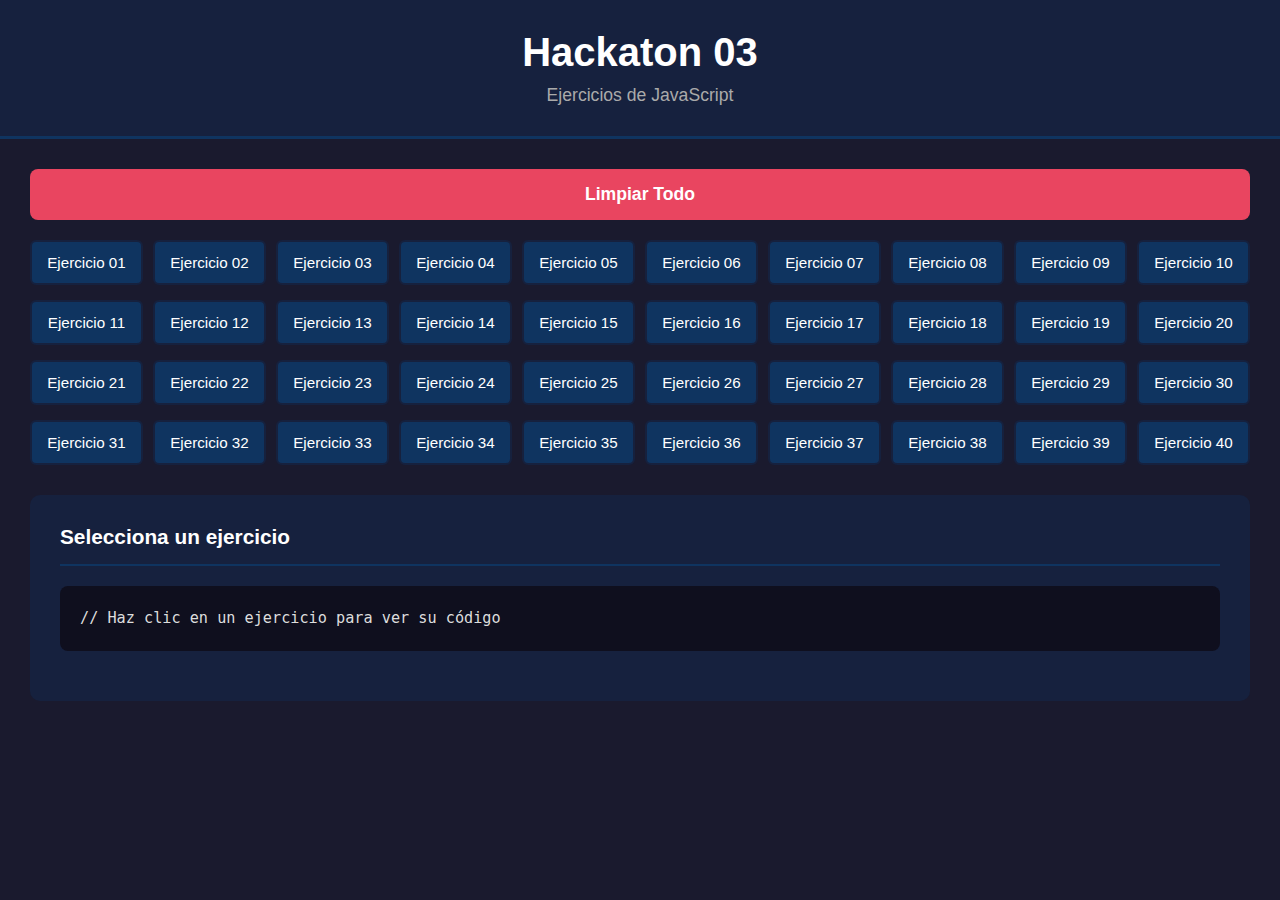
<file: Hackaton03/a1113768/index.html>
<!DOCTYPE html>
<html lang="es">
<head>
    <meta charset="UTF-8">
    <meta name="viewport" content="width=device-width, initial-scale=1.0">
    <title>Hackaton 03</title>
    <link rel="stylesheet" href="styles.css">
</head>
<body>
    <div class="container">
        <header class="header">
            <h1>Hackaton 03</h1>
            <p class="subtitle">Ejercicios de JavaScript</p>
        </header>

        <div class="main-content">
            <button class="clear-btn" onclick="limpiarTodo()">Limpiar Todo</button>
            
            <!-- Fila 1: Ejercicios 1-10 -->
            <div class="exercises-row">
                <button class="exercise-btn" onclick="mostrarEjercicio(1)">Ejercicio 01</button>
                <button class="exercise-btn" onclick="mostrarEjercicio(2)">Ejercicio 02</button>
                <button class="exercise-btn" onclick="mostrarEjercicio(3)">Ejercicio 03</button>
                <button class="exercise-btn" onclick="mostrarEjercicio(4)">Ejercicio 04</button>
                <button class="exercise-btn" onclick="mostrarEjercicio(5)">Ejercicio 05</button>
                <button class="exercise-btn" onclick="mostrarEjercicio(6)">Ejercicio 06</button>
                <button class="exercise-btn" onclick="mostrarEjercicio(7)">Ejercicio 07</button>
                <button class="exercise-btn" onclick="mostrarEjercicio(8)">Ejercicio 08</button>
                <button class="exercise-btn" onclick="mostrarEjercicio(9)">Ejercicio 09</button>
                <button class="exercise-btn" onclick="mostrarEjercicio(10)">Ejercicio 10</button>
            </div>

            <!-- Fila 2: Ejercicios 11-20 -->
            <div class="exercises-row">
                <button class="exercise-btn" onclick="mostrarEjercicio(11)">Ejercicio 11</button>
                <button class="exercise-btn" onclick="mostrarEjercicio(12)">Ejercicio 12</button>
                <button class="exercise-btn" onclick="mostrarEjercicio(13)">Ejercicio 13</button>
                <button class="exercise-btn" onclick="mostrarEjercicio(14)">Ejercicio 14</button>
                <button class="exercise-btn" onclick="mostrarEjercicio(15)">Ejercicio 15</button>
                <button class="exercise-btn" onclick="mostrarEjercicio(16)">Ejercicio 16</button>
                <button class="exercise-btn" onclick="mostrarEjercicio(17)">Ejercicio 17</button>
                <button class="exercise-btn" onclick="mostrarEjercicio(18)">Ejercicio 18</button>
                <button class="exercise-btn" onclick="mostrarEjercicio(19)">Ejercicio 19</button>
                <button class="exercise-btn" onclick="mostrarEjercicio(20)">Ejercicio 20</button>
            </div>

            <!-- Fila 3: Ejercicios 21-30 -->
            <div class="exercises-row">
                <button class="exercise-btn" onclick="mostrarEjercicio(21)">Ejercicio 21</button>
                <button class="exercise-btn" onclick="mostrarEjercicio(22)">Ejercicio 22</button>
                <button class="exercise-btn" onclick="mostrarEjercicio(23)">Ejercicio 23</button>
                <button class="exercise-btn" onclick="mostrarEjercicio(24)">Ejercicio 24</button>
                <button class="exercise-btn" onclick="mostrarEjercicio(25)">Ejercicio 25</button>
                <button class="exercise-btn" onclick="mostrarEjercicio(26)">Ejercicio 26</button>
                <button class="exercise-btn" onclick="mostrarEjercicio(27)">Ejercicio 27</button>
                <button class="exercise-btn" onclick="mostrarEjercicio(28)">Ejercicio 28</button>
                <button class="exercise-btn" onclick="mostrarEjercicio(29)">Ejercicio 29</button>
                <button class="exercise-btn" onclick="mostrarEjercicio(30)">Ejercicio 30</button>
            </div>

            <!-- Fila 4: Ejercicios 31-40 -->
            <div class="exercises-row">
                <button class="exercise-btn" onclick="mostrarEjercicio(31)">Ejercicio 31</button>
                <button class="exercise-btn" onclick="mostrarEjercicio(32)">Ejercicio 32</button>
                <button class="exercise-btn" onclick="mostrarEjercicio(33)">Ejercicio 33</button>
                <button class="exercise-btn" onclick="mostrarEjercicio(34)">Ejercicio 34</button>
                <button class="exercise-btn" onclick="mostrarEjercicio(35)">Ejercicio 35</button>
                <button class="exercise-btn" onclick="mostrarEjercicio(36)">Ejercicio 36</button>
                <button class="exercise-btn" onclick="mostrarEjercicio(37)">Ejercicio 37</button>
                <button class="exercise-btn" onclick="mostrarEjercicio(38)">Ejercicio 38</button>
                <button class="exercise-btn" onclick="mostrarEjercicio(39)">Ejercicio 39</button>
                <button class="exercise-btn" onclick="mostrarEjercicio(40)">Ejercicio 40</button>
            </div>

            <!-- Área de trabajo -->
            <div class="exercise-display">
                <div class="exercise-header">
                    <h2 id="exerciseTitle">Selecciona un ejercicio</h2>
                </div>
                
                <div class="code-section">
                    <pre><code id="codeDisplay">// Haz clic en un ejercicio para ver su código</code></pre>
                </div>

                <div class="input-section" id="inputSection" style="display: none;">
                    <input type="text" id="inputField" placeholder="Ingresa el valor">
                    <button class="execute-btn" onclick="ejecutarEjercicioActual()">Ejecutar</button>
                </div>

                <div class="result-section" id="resultSection" style="display: none;">
                    <div id="resultOutput"></div>
                </div>
            </div>
        </div>
    </div>

    <script src="script.js"></script>
</body>
</html>
</file>
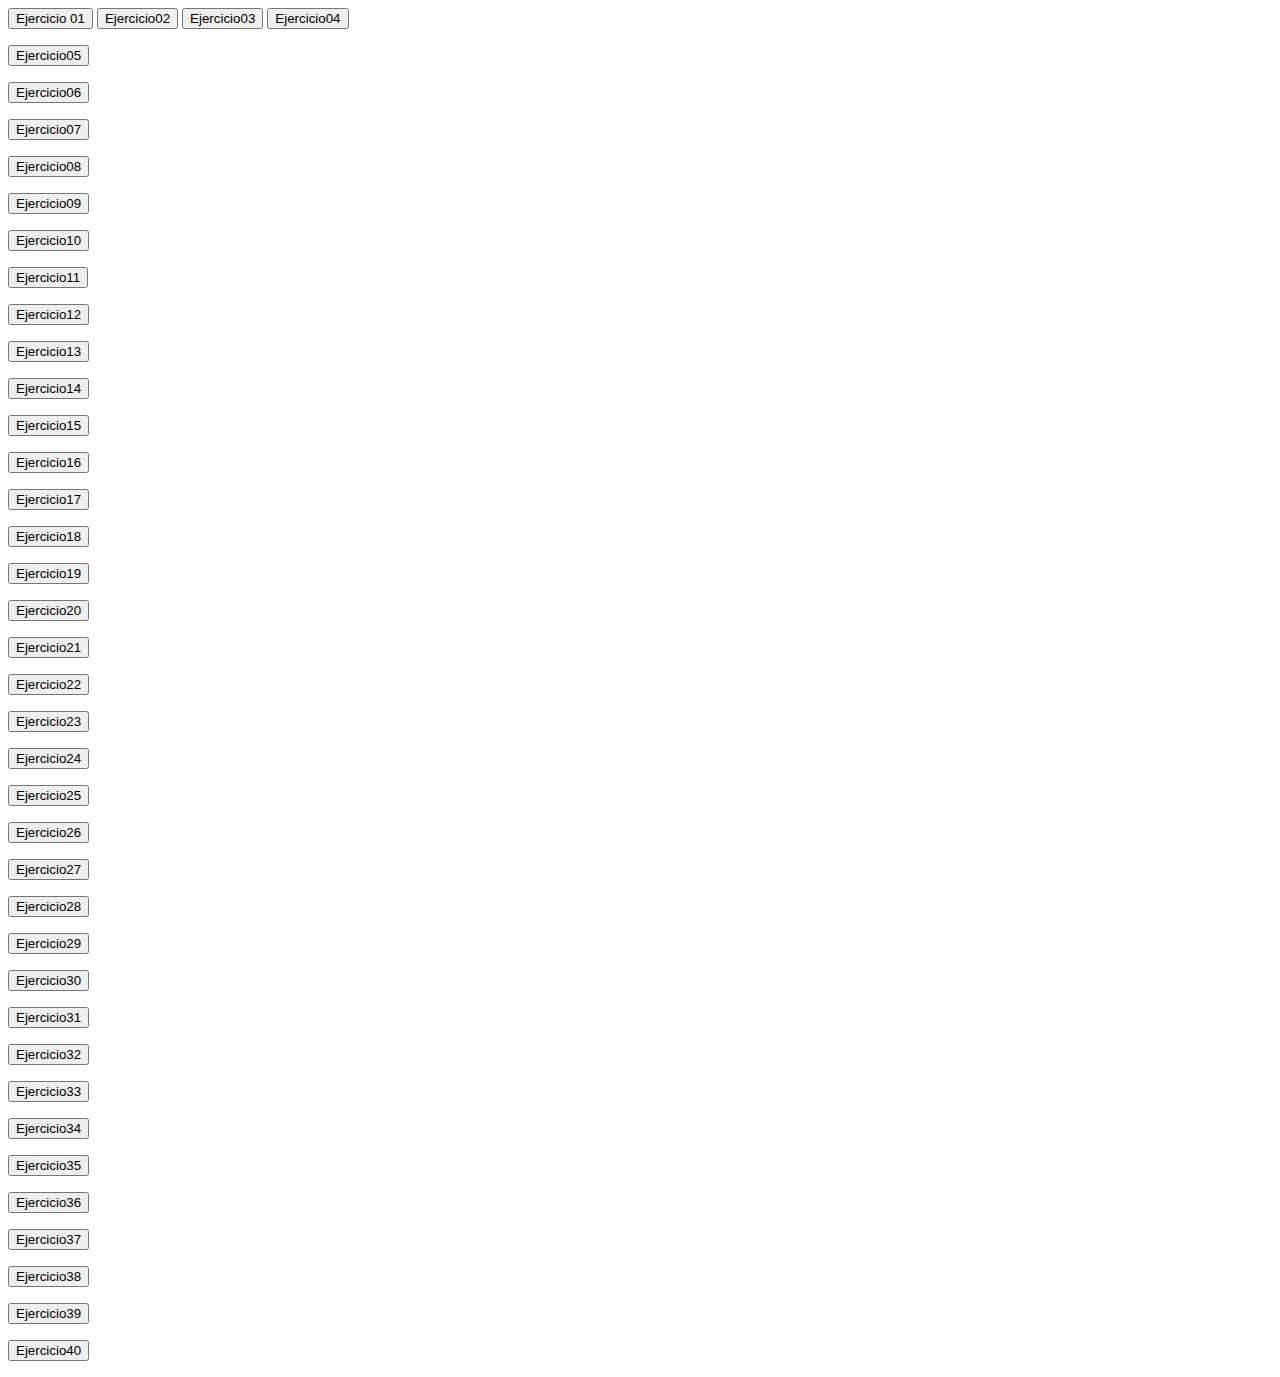
<file: Hackaton03/SV73449503/index.html>
<!DOCTYPE html>
<html lang="en">
<head>
    <meta charset="UTF-8">
    <meta name="viewport" content="width=device-width, initial-scale=1.0">
    <title>Document</title>
    <link >
</head>
<body>
    
    <button onclick="ejercicio01()">Ejercicio 01</button>
    <button onclick="ejercicio02()" >Ejercicio02 </button>
    <button onclick="ejercicio03()">Ejercicio03</button>
    <button onclick="ejercicio04()">Ejercicio04</button>
    <p id="resultado"></p>
    <button onclick="ejercicio05()">Ejercicio05</button>
    <p id="resultado05"></p>
    <button onclick="ejercicio06()">Ejercicio06</button>
    <p id="resultado06"></p>
    <button onclick="ejercicio07()">Ejercicio07</button>
    <p id="resultado07"></p>
    <button onclick="ejercicio08()">Ejercicio08</button>
    <p id="resultado08"></p>
    <button onclick="ejercicio09()">Ejercicio09</button>
    <p id="resultado09"></p>
    <button onclick="ejercicio10()">Ejercicio10</button>
    <p id="resultado10"></p>
    <button onclick="ejercicio11()">Ejercicio11</button>
    <p id="resultado11"></p>
    <button onclick="ejercicio12()">Ejercicio12</button>
    <p id="resultado12"></p>
    <button onclick="ejercicio13()">Ejercicio13</button>
    <p id="resultado13"></p>
    <button onclick="ejercicio14()">Ejercicio14</button>
    <p id="resultado14"></p>
    <button onclick="ejercicio15()">Ejercicio15</button>
    <p id="resultado15"></p>
    <button onclick="ejercicio16()">Ejercicio16</button>
    <p id="resultado16"></p>
    <button onclick="ejercicio17()">Ejercicio17</button>
    <p id="resultado17"></p>
    <button onclick="ejercicio18()">Ejercicio18</button>
    <p id="resultado18"></p>
    <button onclick="ejercicio19()">Ejercicio19</button>
    <p id="resultado19"></p>
    <button onclick="ejercicio20()">Ejercicio20</button>
    <p id="resultado20"></p>
    <button onclick="ejercicio21()">Ejercicio21</button>
    <p id="resultado21"></p>
    <button onclick="ejercicio22()">Ejercicio22</button>
    <p id="resultado22"></p>
    <button onclick="ejercicio23()">Ejercicio23</button>
    <p id="resultado23"></p>
    <button onclick="ejercicio24()">Ejercicio24</button>
    <p id="resultado24"></p>
    <button onclick="ejercicio25()">Ejercicio25</button>
    <p id="resultado25"></p>
    <button onclick="ejercicio26()">Ejercicio26</button>
    <p id="resultado26"></p>
    <button onclick="ejercicio27()">Ejercicio27</button>
    <p id="resultado27"></p>
    <button onclick="ejercicio28()">Ejercicio28</button>
    <p id="resultado28"></p>
    <button onclick="ejercicio29()">Ejercicio29</button>
    <p id="resultado29"></p>
    <button onclick="ejercicio30()">Ejercicio30</button>
    <p id="resultado30"></p>
    <button onclick="ejercicio31()">Ejercicio31</button>
    <p id="resultado31"></p>
    <button onclick="ejercicio32()">Ejercicio32</button>
    <p id="resultado32"></p>
    <button onclick="ejercicio33()">Ejercicio33</button>
    <p id="resultado33"></p>
    <button onclick="ejercicio34()">Ejercicio34</button>
    <p id="resultado34"></p>
    <button onclick="ejercicio35()">Ejercicio35</button>
    <p id="resultado35"></p>
    <button onclick="ejercicio36()">Ejercicio36</button>
    <p id="resultado36"></p>
    <button onclick="ejercicio37()">Ejercicio37</button>
    <p id="resultado37"></p>
    <button onclick="ejercicio38()">Ejercicio38</button>
    <p id="resultado38"></p>
    <button onclick="ejercicio39()">Ejercicio39</button>
    <p id="resultado39"></p>
    <button onclick="ejercicio40()">Ejercicio40</button>
    <p id="resultado40"></p>


    

    <script src="script.js"></script>
</body>
</html>
</file>
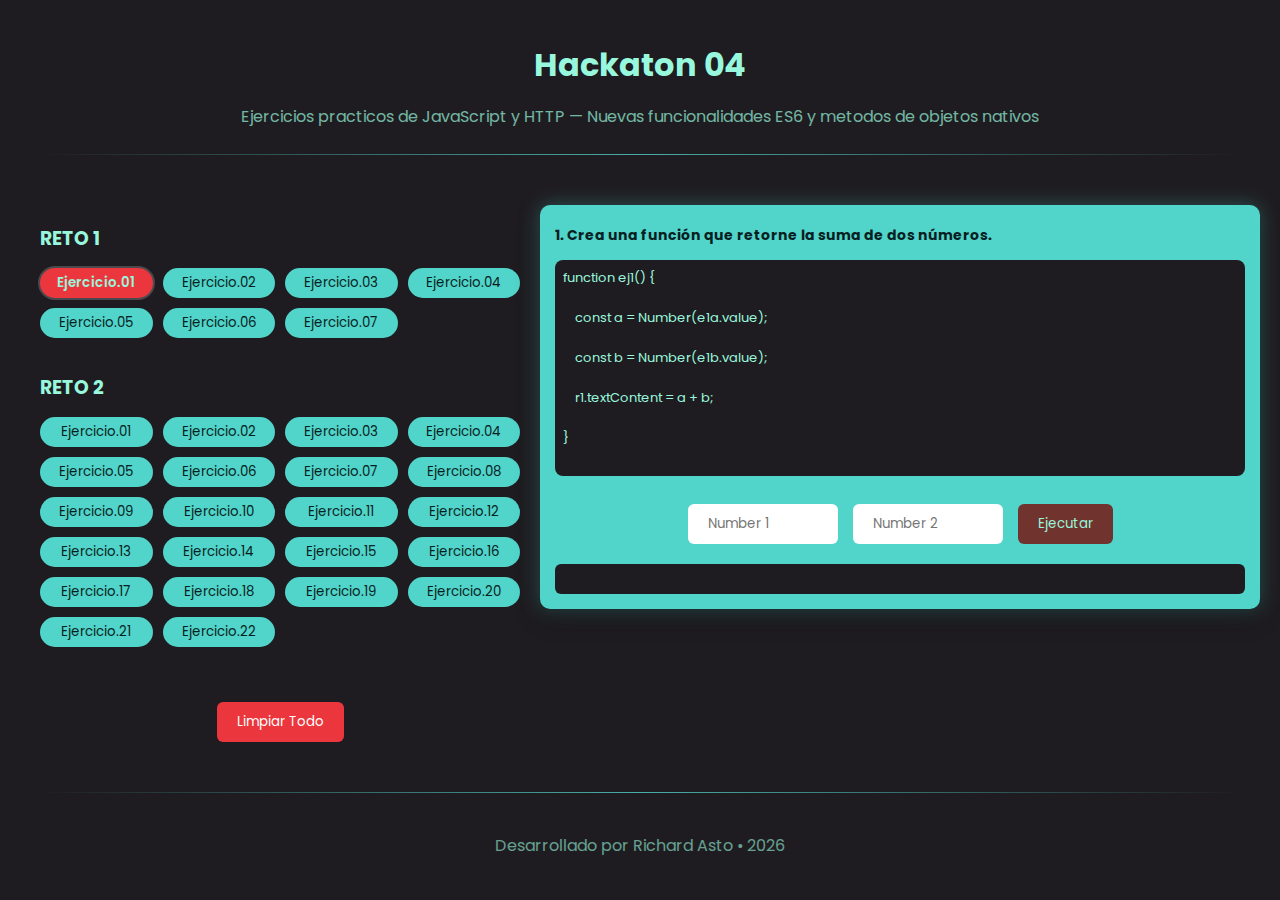
<file: Hackaton04/SV09681015/index.html>
<!DOCTYPE html>
<html lang="en">

<head>
    <meta charset="UTF-8">
    <meta name="viewport" content="width=device-width, initial-scale=1.0">
    <title>Hackaton 04</title>
    <link rel="stylesheet" href="style.css">
</head>

<body>
    <h1>Hackaton 04</h1>
    <p style="text-align:center; opacity:.7; margin-top:-15px;">
        Ejercicios practicos de JavaScript y HTTP — Nuevas funcionalidades ES6 y metodos de objetos nativos
    </p>
    <div class="divider"></div>
    <br>
    <div class="grid">
        <div>
            <h3>RETO 1</h3>
            <div class="tabs">
                <button class="tab active" onclick="showTab(0)">Ejercicio.01</button>
                <button class="tab" onclick="showTab(1)">Ejercicio.02</button>
                <button class="tab" onclick="showTab(2)">Ejercicio.03</button>
                <button class="tab" onclick="showTab(3)">Ejercicio.04</button>
                <button class="tab" onclick="showTab(4)">Ejercicio.05</button>
                <button class="tab" onclick="showTab(5)">Ejercicio.06</button>
                <button class="tab" onclick="showTab(6)">Ejercicio.07</button>
            </div>
            <h3>RETO 2</h3>
            <div class="tabs">
                <button class="tab" onclick="showTab(7)">Ejercicio.01</button>
                <button class="tab" onclick="showTab(8)">Ejercicio.02</button>
                <button class="tab" onclick="showTab(9)">Ejercicio.03</button>
                <button class="tab" onclick="showTab(10)">Ejercicio.04</button>
                <button class="tab" onclick="showTab(11)">Ejercicio.05</button>
                <button class="tab" onclick="showTab(12)">Ejercicio.06</button>
                <button class="tab" onclick="showTab(13)">Ejercicio.07</button>
                <button class="tab" onclick="showTab(14)">Ejercicio.08</button>
                <button class="tab" onclick="showTab(15)">Ejercicio.09</button>
                <button class="tab" onclick="showTab(16)">Ejercicio.10</button>
                <button class="tab" onclick="showTab(17)">Ejercicio.11</button>
                <button class="tab" onclick="showTab(18)">Ejercicio.12</button>
                <button class="tab" onclick="showTab(19)">Ejercicio.13</button>
                <button class="tab" onclick="showTab(20)">Ejercicio.14</button>
                <button class="tab" onclick="showTab(21)">Ejercicio.15</button>
                <button class="tab" onclick="showTab(22)">Ejercicio.16</button>
                <button class="tab" onclick="showTab(23)">Ejercicio.17</button>
                <button class="tab" onclick="showTab(24)">Ejercicio.18</button>
                <button class="tab" onclick="showTab(25)">Ejercicio.19</button>
                <button class="tab" onclick="showTab(26)">Ejercicio.20</button>
                <button class="tab" onclick="showTab(27)">Ejercicio.21</button>
                <button class="tab" onclick="showTab(28)">Ejercicio.22</button>
            </div>
            <div class="inputs">
                <button class="tab clear-btn" onclick="limpiarTodo()">Limpiar Todo</button>
            </div>
        </div>
        <!-- RETO 1 -->
        <div>
            <!-- EJERCICIO 1 -->
            <div class="tab-content active">
                <div class="card">
                    <div class="card-body">
                        <p><strong>1. Crea una función que retorne la suma de dos números.</strong></p>
                        <pre>
function ej1() {

    const a = Number(e1a.value);

    const b = Number(e1b.value);

    r1.textContent = a + b;

}
            </pre>
                    </div>
                    <div class="card-footer">
                        <div class="inputs">
                            <input type="number" id="e1a" placeholder="Number 1">
                            <input type="number" id="e1b" placeholder="Number 2">
                            <button onclick="ej1()">Ejecutar</button>
                        </div>
                        <div class="resultado" id="r1"></div>
                    </div>
                </div>
            </div>
            <!-- EJERCICIO 2 -->
            <div class="tab-content">
                <div class="card">
                    <div class="card-body">
                        <p><strong>2. Crea una función que retorne la potencia de un número dado, esta función deberá
                                recibir la potencia y el número a potenciar.</strong></p>
                        <pre>
function eje2() {

    const num = Number(eje2a.value);

    const pot = Number(eje2b.value);

    re2.textContent = num ** pot;

}
            </pre>
                    </div>
                    <div class="card-footer">
                        <div class="inputs">
                            <input type="number" id="e2a" placeholder="Número">
                            <input type="number" id="e2b" placeholder="Potencia">
                            <button onclick="ej2()">Ejecutar</button>
                        </div>
                        <div class="resultado" id="r2"></div>
                    </div>
                </div>
            </div>
            <!-- EJERCICIO 3 -->
            <div class="tab-content">
                <div class="card">
                    <div class="card-body">
                        <p><strong>3. Crea una función que tome números y devuelva la suma de sus cubos. sumOfCubes(1,
                                5, 9) ➞
                                855
                                // Since 1^3 + 5^3 + 9^3 = 1 + 125 + 729 = 855</strong></p>
                        <pre>
function eje3() {

    const a = Number(eje3a.value);

    const b = Number(eje3b.value);

    const c = Number(eje3c.value);

    re3.textContent = a**3 + b**3 + c**3;

}
                        </pre>
                    </div>
                    <div class="card-footer">
                        <div class="inputs">
                            <input type="number" id="e3a" placeholder="N1">
                            <input type="number" id="e3b" placeholder="N2">
                            <input type="number" id="e3c" placeholder="N3">
                            <button onclick="ej3()">Ejecutar</button>
                        </div>
                        <div class="resultado" id="r3"></div>
                    </div>
                </div>
            </div>
            <!-- EJERCICIO 4 -->
            <div class="tab-content">
                <div class="card">
                    <div class="card-body">
                        <p><strong>4. Escribe una función que tome la base y la altura de un triángulo y devuelva su
                                área.
                                triArea(3, 2) ➞ 3</strong></p>
                        <pre>
function eje4() {

    const base = Number(eje4a.value);

    const altura = Number(eje4b.value);

    re4.textContent = (base * altura) / 2;

}
            </pre>
                    </div>
                    <div class="card-footer">
                        <div class="inputs">
                            <input type="number" id="e4a" placeholder="Base">
                            <input type="number" id="e4b" placeholder="Altura">
                            <button onclick="ej4()">Ejecutar</button>
                        </div>
                        <div class="resultado" id="r4"></div>
                    </div>
                </div>
            </div>
            <!-- EJERCICIO 5 -->
            <div class="tab-content">
                <div class="card">
                    <div class="card-body">
                        <p><strong>5. Crea una función llamada calculator que recibe 3 parámetros, dos números y una
                                operación matemática
                                (+,-,/,x,%), y si la operación no es correcta que envié un mensaje “El parámetro no es
                                reconocido” calculator(2,"+", 2) ➞ 4</strong></p>
                        <p>Ingrese dos números y una operación (+, -, x, /, %):</p>
                        <pre>
function ej5() {
    const calculator = (a, op, b) => {
        switch (op) {
            case "+": return a + b;
            case "-": return a - b;
            case "*":
            case "x": return a * b;
            case "/": return b !== 0 ? a / b : "No se puede dividir por 0";
            case "%": return a % b;
            default: return "El parámetro no es reconocido";
        }
    };
    const a = Number(num1.value);
    const b = Number(num2.value);
    const op = operacion.value.trim();
    r5.textContent = (!isNaN(a) && !isNaN(b))
        ? calculator(a, op, b)
        : "Ingrese números válidos";
}
                        </pre>
                    </div>
                    <div class="card-footer">
                        <div class="inputs">
                            <input type="number" id="num1" placeholder="2">
                            <input type="text" id="operacion" placeholder="+, -, x, /, %)" maxlength="1">
                            <input type="number" id="num2" placeholder="2">
                            <button onclick="ej5()">Calcular</button>
                        </div>
                        <div class="resultado" id="r5"></div>
                    </div>
                </div>
            </div>
            <!-- EJERCICIO 6 -->
            <div class="tab-content">
                <div class="card">
                    <div class="card-body">
                        <p> <strong>1. ¿Cómo defines una función? </strong> </p>
                        <pre>
En JavaScript una función es un bloque de código reutilizable que se ejecuta cuando es llamado. Ahora
Una función en JavaScript se define usando la palabra clave function o mediante funciones flecha (=>) introducidas en ES6.

Existen varias formas de definir una función:

    1. Declaración tradicional (Function Declaration)
    function sumar(a, b) {
        return a + b;
    }
    Caracteristicas destacadas
        Puede llamarse antes o después de su definición (hoisting).

    2. Expresión de función (Function Expression)
    const sumar = function(a, b) {
        return a + b;
    };
    Caracteristicas destacadas:
        Se guarda en una variable y No puede llamarse antes de ser definida.

    3. Función flecha (Arrow Function – ES6)
    const sumar = (a, b) => a + b;
    Caracteristicas destacadas:
        Sintaxis moderna, Más limpia, Muy usada en ES6+
                    </pre>
                    </div>
                </div>

            </div>
            <!-- EJERCICIO 7 -->
            <div class="tab-content">
                <div class="card">
                    <div class="card-body">
                        <p> <strong>2. ¿Hasta cuantos argumentos puedes declarar en una función? </strong> </p>
                        <pre>
En JavaScript no existe un límite fijo práctico de argumentos definido por el lenguaje.

Puedes declarar:
    function ejemplo(a, b, c, d, e) {
        return a + b + c + d + e;
    }
Pero lo recomendable es no usar demasiados parámetros por claridad.

Parámetros ilimitados con REST (ES6)

Si necesitas recibir muchos valores:
function sumarTodo(...numeros) {
    return numeros.reduce((acc, n) => acc + n, 0);
}
sumarTodo(1, 2, 3, 4, 5); // 15

...numeros permite recibir una cantidad indefinida de argumentos.
                        </pre>
                    </div>
                </div>
            </div>
            <!-- RETO 2 -->
            <!-- EJERCICIO 1 -->
            <div class="tab-content">
                <div class="card">
                    <div class="card-body">
                        <p><strong>1. Utilizando función arrow, crear una función que reciba como parámetros un nombre,
                                apellido y edad y los retorne en un string concatenado “Hola mi nombre es sebastián
                                yabiku y mi edad 33”</strong></p>
                        <pre>
function eje1() {
    const saludo = (nombre, apellido, edad) =>
        `Hola mi nombre es ${nombre} ${apellido} y mi edad ${edad} años`;
    re1.textContent = saludo(eje1a.value, eje1b.value, eje1c.value);
}
                    </pre>
                    </div>
                    <div class="card-footer">
                        <div class="inputs">
                            <input type="text" id="eje1a" placeholder="Nombre">
                            <input type="text" id="eje1b" placeholder="Apellido">
                            <input type="number" id="eje1c" placeholder="Edad">
                            <button onclick="eje1()">Ejecutar</button>
                        </div>
                        <div class="resultado" id="re1"></div>
                    </div>
                </div>
            </div>
            <!-- EJERCICIO 2 -->
            <div class="tab-content">
                <div class="card">
                    <div class="card-body">
                        <p><strong>2. Cree una función que tome números y devuelva la suma de sus cubos.</strong></p>
                        <p><strong>sumOfCubes(1, 5, 9) ➞ 855</strong></p>
                        <p><strong>// Since 1^3 + 5^3 + 9^3 = 1 + 125 + 729 = 855</strong></p>
                        <p>Ingrese números separados por coma:</p>
                        <pre>
function eje2() {

    const sumOfCubes = (...nums) =>
        nums.reduce((acc, n) => acc + n ** 3, 0);
    const nums = eje2txt.value
        .split(",")
        .map(n => Number(n.trim()))
        .filter(n => !isNaN(n));
    re2.textContent = nums.length
        ? sumOfCubes(...nums)
        : "Ingrese números válidos";
}
                        </pre>
                    </div>
                    <div class="card-footer">
                        <div class="inputs">
                            <input type="text" id="eje2txt" placeholder="1,5,9">
                            <button onclick="eje2()">Ejecutar</button>
                        </div>
                        <div class="resultado" id="re2"></div>
                    </div>
                </div>
            </div>
            <!-- EJERCICIO 3 -->
            <div class="tab-content">
                <div class="card">
                    <div class="card-body">
                        <p><strong>3. Crear una funcion que me retorne el tipo de valor entregado, invocar la función
                                para los distintos tipos de js</strong></p>
                        <pre>
function eje3() {
    const tipo = v =>
        Array.isArray(v) ? "array"
        : v === null ? "null"
        : typeof v;
    try {
        const valor = eval(eje3txt.value);
        re3.textContent = tipo(valor);
    } catch {
        re3.textContent = "Valor no válido";
    }
}

ejemplo
10, "hola", true, {}, []
                        </pre>
                    </div>
                    <div class="card-footer">
                        <div class="inputs">
                            <input type="text" id="eje3txt" placeholder='Ej: 10 o "hola" o true'>
                            <button onclick="eje3()">Ejecutar</button>
                        </div>
                        <div class="resultado" id="re3"></div>
                    </div>
                </div>
            </div>
            <!-- EJERCICIO 04 -->
            <div class="tab-content">
                <div class="card">
                    <div class="card-body">
                        <p><strong>4. Crear una función que reciba n cantidad de argumentos y los sume ( utilizar
                                parametros rest)</strong></p>
                        <pre>
function eje4() {

    const sumar = (...nums) =>
        nums.reduce((acc, n) => acc + n, 0);
    const nums = eje4txt.value
        .split(",")
        .map(n => Number(n.trim()))
        .filter(n => !isNaN(n));
    re4.textContent = nums.length
        ? sumar(...nums)
        : "Ingrese números válidos";
}

//ejemplo de entrada
1,2,3,4,5
                        </pre>
                    </div>
                    <div class="card-footer">
                        <div class="inputs">
                            <input type="text" id="eje4txt" placeholder="1,2,3,4,5">
                            <button onclick="eje4()">Ejecutar</button>
                        </div>
                        <div class="resultado" id="re4"></div>
                    </div>
                </div>
            </div>
            <!-- EJERCICIO 05 -->
            <div class="tab-content">
                <div class="card">
                    <div class="card-body">
                        <p><strong>5. Crear una función que reciba un array de valores y filtre los valores que no son
                                string</strong></p>
                        <pre>
function eje5() {

    const valores = eje5txt.value
        .split(",")
        .map(v => v.trim());
    re5.textContent = JSON.stringify(
        valores.filter(v => isNaN(v) || v === "")
    );
}

// ejemplo de entrada
1,hola,true,JS,10
                        </pre>
                    </div>
                    <div class="card-footer">
                        <div class="inputs">
                            <input type="text" id="eje5txt" placeholder="1,hola,true,JS,10">
                            <button onclick="eje5()">Ejecutar</button>
                        </div>
                        <div class="resultado" id="re5"></div>
                    </div>
                </div>
            </div>
            <!-- EJERCICIO 06 -->
            <div class="tab-content">
                <div class="card">
                    <div class="card-body">
                        <p><strong>6. Cree una función que tome una matriz de números y devuelva los números mínimos y
                                máximos, en ese orden.</strong></p>
                        <p><strong>minMax([1, 2, 3, 4, 5]) ➞ [1, 5]</strong></p>
                        <pre>
function eje6() {

    const nums = eje6txt.value
        .split(",")
        .map(n => Number(n.trim()))
        .filter(n => !isNaN(n));

    re6.textContent = nums.length
        ? JSON.stringify([Math.min(...nums), Math.max(...nums)])
        : "Ingrese números válidos";
}

//ejemplo de entrada
1,2,3,4,5
                        </pre>
                    </div>
                    <div class="card-footer">
                        <div class="inputs">
                            <input type="text" id="eje6txt" placeholder="1,2,3,4,5">
                            <button onclick="eje6()">Ejecutar</button>
                        </div>
                        <div class="resultado" id="re6"></div>
                    </div>
                </div>
            </div>
            <!-- EJERCICIO 07 -->
            <div class="tab-content">
                <div class="card">
                    <div class="card-body">
                        <p><strong>7. Escriba una función que tome una matriz de 10 enteros (entre 0 y 9) y devuelva una
                                cadena en forma de un número de teléfono.</strong></p>
                        <p><strong>formatPhoneNumber([1, 2, 3, 4, 5, 6, 7, 8, 9, 0]) ➞ "(123) 456-7890"</strong></p>
                        <pre>
function eje7() {

    const nums = eje7txt.value
        .split(",")
        .map(n => Number(n.trim()))
        .filter(n => Number.isInteger(n) && n >= 0 && n <= 9);
    re7.textContent = nums.length === 10
        ? `(${nums.slice(0,3).join("")}) ${nums.slice(3,6).join("")}-${nums.slice(6).join("")}`
        : "Debe ingresar exactamente 10 números entre 0 y 9";
}

Ejemplo de entrada
1,2,3,4,5,6,7,8,9,0
                        </pre>
                    </div>
                    <div class="card-footer">
                        <div class="inputs">
                            <input type="text" id="eje7txt" placeholder="1,2,3,4,5,6,7,8,9,0">
                            <button onclick="eje7()">Ejecutar</button>
                        </div>
                        <div class="resultado" id="re7"></div>
                    </div>
                </div>
            </div>
            <!-- EJERCICIO 08 -->
            <div class="tab-content">
                <div class="card">
                    <div class="card-body">
                        <p><strong>8. Cree una función que tome una matriz de matrices con números. Devuelve una nueva
                                matriz (única) con el mayor número de cada uno.</strong></p>
                        <p><strong>findLargestNums([[4, 2, 7, 1], [20, 70, 40, 90], [1, 2, 0]]) ➞ [7, 90, 2]</strong>
                        </p>
                        <pre>
function eje8() {

    try {
        const arr = JSON.parse(eje8txt.value);
        re8.textContent = JSON.stringify(
            arr.map(sub => Math.max(...sub))
        );
    } catch {
        re8.textContent = "Ingrese un JSON válido";
    }
}

//ejemplo de entrada
[[4,2,7,1],[20,70,40,90],[1,2,0]]
                        </pre>
                    </div>
                    <div class="card-footer">
                        <div class="inputs">
                            <textarea id="eje8txt" rows="3" placeholder='[[4,2,7,1],[20,70,40,90],[1,2,0]]'></textarea>
                            <button onclick="eje8()">Ejecutar</button>
                        </div>
                        <div class="resultado" id="re8"></div>
                    </div>
                </div>
            </div>
            <!-- EJERCICIO 09 -->
            <div class="tab-content">
                <div class="card">
                    <div class="card-body">
                        <p><strong>9. Dada una palabra, escriba una función que devuelva el primer índice y el último
                                índice de un carácter.</strong></p>
                        <p><strong>charIndex("hello", "l") ➞ [2, 3]
                                // The first "l" has index 2, the last "l" has index 3.</p></strong>
                        <p><strong>charIndex("circumlocution", "c") ➞ [0, 8]
                                // The first "c" has index 0, the last "c" has index 8.</p></strong>
                        <pre>
function eje9() {

    const str = eje9txt.value;
    const char = eje9char.value;
    if (!str || !char) {
        re9.textContent = "Ingrese palabra y carácter";
        return;
    }
    const first = str.indexOf(char);
    const last = str.lastIndexOf(char);
    re9.textContent = first === -1
        ? "Carácter no encontrado"
        : JSON.stringify([first, last]);
}
                        </pre>
                    </div>
                    <div class="card-footer">
                        <div class="inputs">
                            <input type="text" id="eje9txt" placeholder="hello">
                            <input type="text" id="eje9char" maxlength="1" placeholder="l">
                            <button onclick="eje9()">Ejecutar</button>
                        </div>
                        <div class="resultado" id="re9"></div>
                    </div>
                </div>
            </div>
            <!-- EJERCICIO 10 -->
            <div class="tab-content">
                <div class="card">
                    <div class="card-body">
                        <p><strong>10. Escriba una función que convierta un objeto en una matriz, donde cada elemento
                                representa un par clave-valor.</strong></p>
                        <p><strong>toArray({ a: 1, b: 2 }) ➞ [["a", 1], ["b", 2]]</strong></p>
                        <pre>
function eje10() {

    try {
        re10.textContent = JSON.stringify(
            Object.entries(JSON.parse(eje10txt.value))
        );
    } catch {
        re10.textContent = "Ingrese un JSON válido";
    }
}

//ejemplo de entrada
{"a":1,"b":2}
                        </pre>
                    </div>
                    <div class="card-footer">
                        <div class="inputs">
                            <textarea id="eje10txt" rows="3" placeholder='{"a":1,"b":2}'></textarea>
                            <button onclick="eje10()">Ejecutar</button>
                        </div>
                        <div class="resultado" id="re10"></div>
                    </div>
                </div>
            </div>
            <!-- EJERCICIO 11 -->
            <div class="tab-content">
                <div class="card">
                    <div class="card-body">
                        <p><strong>11. Cree la función que toma una matriz con objetos y devuelve la suma de los
                                presupuestos de las personas.</strong></p>
                        <p>getBudgets([
                        <p>{ name: "John", age: 21, budget: 23000 },</p>
                        <p>{ name: "Steve", age: 32, budget: 40000 },</p>
                        <p>{ name: "Martin", age: 16, budget: 2700 }</p>
                        <p>]) ➞ 65700</p>
                        <pre>
function eje11() {
    try {
        const arr = JSON.parse(eje11txt.value);
        re11.textContent = arr
            .reduce((acc, p) => acc + Number(p.budget || 0), 0);
    } catch {
        re11.textContent = "Ingrese un JSON válido";
    }
}
//ejemplo de entrada
[{"name":"John","age":21,"budget":23000},
 {"name":"Steve","age":32,"budget":40000},
 {"name":"Martin","age":16,"budget":2700}]
                        </pre>
                    </div>
                    <div class="card-footer">
                        <div class="inputs">
                            <textarea id="eje11txt" rows="4"
                                placeholder='[{"name":"John","age":21,"budget":23000},{"name":"Steve","age":32,"budget":40000},{"name":"Martin","age":16,"budget":2700}]'></textarea>
                            <button onclick="eje11()">Ejecutar</button>
                        </div>
                        <div class="resultado" id="re11"></div>
                    </div>
                </div>
            </div>
            <!-- EJERCICIO 12 -->
            <div class="tab-content">
                <div class="card">
                    <div class="card-body">
                        <p><strong>12. Cree una función que tome una matriz de estudiantes y devuelva una matriz de
                                nombres de estudiantes.</strong></p>
                        <p><strong>getStudentNames([
                                { name: "Steve" },
                                { name: "Mike" },
                                { name: "John" }
                                ]) ➞ ["Becky", "John", "Steve"]</strong></p>
                        <pre>
function eje12() {

    try {
        const arr = JSON.parse(eje12txt.value);
        re12.textContent = JSON.stringify(
            arr.map(s => s.name)
        );
    } catch {
        re12.textContent = "Ingrese un JSON válido";
    }
}

Ejemplo de entrada
[{"name":"Steve"},{"name":"Mike"},{"name":"John"}]
                        </pre>
                    </div>
                    <div class="card-footer">
                        <div class="inputs">
                            <textarea id="eje12txt" rows="3"
                                placeholder='[{"name":"Steve"},{"name":"Mike"},{"name":"John"}]'></textarea>
                            <button onclick="eje12()">Ejecutar</button>
                        </div>
                        <div class="resultado" id="re12"></div>
                    </div>
                </div>
            </div>
            <!-- EJERCICIO 13 -->
            <div class="tab-content">
                <div class="card">
                    <div class="card-body">
                        <p><strong>13. Escriba una función que convierta un objeto en una matriz de claves y
                                valores.</strong></p>
                        <p><strong>objectToArray(
                                {likes: 2, dislikes: 3, followers: 10}
                                ) ➞ [["likes", 2], ["dislikes", 3], ["followers", 10]]</strong></p>
                        <pre>
function eje13() {

    try {
        const obj = JSON.parse(eje13txt.value);
        re13.textContent = JSON.stringify(Object.entries(obj));
    } catch {
        re13.textContent = "Ingrese un JSON válido";
    }
}

//Ejemplo de entrada
{"likes":2,"dislikes":3,"followers":10}
                        </pre>
                    </div>
                    <div class="card-footer">
                        <div class="inputs">
                            <textarea id="eje13txt" rows="3"
                                placeholder='{"likes":2,"dislikes":3,"followers":10}'></textarea>
                            <button onclick="eje13()">Ejecutar</button>
                        </div>
                        <div class="resultado" id="re13"></div>
                    </div>
                </div>
            </div>
            <!-- EJERCICIO 14 -->
            <div class="tab-content">
                <div class="card">
                    <div class="card-body">
                        <p><strong>14. Cree una función donde, dado el número n, devuelva la suma de todos los números
                                cuadrados incluyendo n.</strong></p>
                        <p><strong>squaresSum(3) ➞ 14
                                // 1² + 2² + 3² =
                                // 1 + 4 + 9 =
                                // 14</strong></p>
                        <pre>
function eje14() {

    const n = Number(eje14num.value);
    re14.textContent = !isNaN(n) && n > 0
        ? Array.from({length: n}, (_, i) => (i+1) ** 2)
              .reduce((a,b) => a + b, 0)
        : "Ingrese un número válido mayor a 0";
}
                        </pre>
                    </div>
                    <div class="card-footer">
                        <div class="inputs">
                            <input type="number" id="eje14num" placeholder="3">
                            <button onclick="eje14()">Ejecutar</button>
                        </div>
                        <div class="resultado" id="re14"></div>
                    </div>
                </div>
            </div>
            <!-- EJERCICIO 15 -->
            <div class="tab-content">
                <div class="card">
                    <div class="card-body">
                        <p><strong>15. Cree una función para multiplicar todos los valores en una matriz por la cantidad
                                de valores en la matriz dada</strong></p>
                        <p><strong>multiplyByLength([2, 3, 1, 0]) ➞ [8, 12, 4, 0]</strong></p>
                        <pre>
function eje15() {

    const nums = eje15txt.value
        .split(",")
        .map(n => Number(n.trim()))
        .filter(n => !isNaN(n));
    re15.textContent = nums.length
        ? JSON.stringify(nums.map(n => n * nums.length))
        : "Ingrese números válidos";
}
                        </pre>
                    </div>
                    <div class="card-footer">
                        <div class="inputs">
                            <input type="text" id="eje15txt" placeholder="2,3,1,0">
                            <button onclick="eje15()">Ejecutar</button>
                        </div>
                        <div class="resultado" id="re15"></div>
                    </div>
                </div>
            </div>
            <!-- EJERCICIO 16 -->
            <div class="tab-content">
                <div class="card">
                    <div class="card-body">
                        <p><strong>16. Cree una función que tome un número como argumento y devuelva una matriz de
                                números contando desde este número a cero.</strong></p>
                        <p><strong>countdown(5) ➞ [5, 4, 3, 2, 1, 0]</strong></p>
                        <pre>
function eje16() {

    const n = Number(eje16num.value);

    re16.textContent = !isNaN(n) && n >= 0
        ? JSON.stringify(Array.from({length: n + 1}, (_, i) => n - i))
        : "Ingrese un número válido mayor o igual a 0";
}                            
                        </pre>
                    </div>
                    <div class="card-footer">
                        <div class="inputs">
                            <input type="number" id="eje16num" placeholder="5">
                            <button onclick="eje16()">Ejecutar</button>
                        </div>
                        <div class="resultado" id="re16"></div>
                    </div>
                </div>
            </div>
            <!-- EJERCICIO 17 -->
            <div class="tab-content">
                <div class="card">
                    <div class="card-body">
                        <p><strong>17. ree una función que tome una matriz y devuelva la diferencia entre los números
                                más grandes y más pequeños.</strong></p>
                        <p><strong>diffMaxMin([10, 4, 1, 4, -10, -50, 32, 21]) ➞ 82
                                // Smallest number is -50, biggest is 32.</strong></p>
                        <pre>
function eje17() {

    const nums = eje17txt.value
        .split(",")
        .map(n => Number(n.trim()))
        .filter(n => !isNaN(n));
    nums.length
        ? re17.textContent = Math.max(...nums) - Math.min(...nums)
        : re17.textContent = "Ingrese números válidos";
}

//Ejemplo de entrada
10,4,1,4,-10,-50,32,21
                        </pre>
                    </div>
                    <div class="card-footer">
                        <div class="inputs">
                            <input type="text" id="eje17txt" placeholder="10,4,1,4,-10,-50,32,21">
                            <button onclick="eje17()">Ejecutar</button>
                        </div>
                        <div class="resultado" id="re17"></div>
                    </div>
                </div>
            </div>
            <!-- EJERCICIO 18 -->
            <div class="tab-content">
                <div class="card">
                    <div class="card-body">
                        <p><strong>18. Cree una función que filtre las cadenas de una matriz y devuelva una nueva matriz
                                que solo contenga enteros.</strong></p>
                        <p><strong>filterList([1, 2, 3, "x", "y", 10]) ➞ [1, 2, 3, 10]</strong></p>
                        <pre>
function eje18() {
    const texto = eje18txt.value.trim();
    if (texto === "") {
        re18.textContent = "Ingrese valores separados por coma";
        return;
    }
    const array = texto.split(",").map(item => item.trim());
    const procesado = array.map(item => {
        return !isNaN(item) && item !== "" 
            ? Number(item) 
            : item;
    });
    const filterList = arr =>
        arr.filter(n => Number.isInteger(n));
    const resultado = filterList(procesado);
    re18.textContent = JSON.stringify(resultado);
}
            </pre>
                    </div>
                    <div class="card-footer">
                        <div class="inputs">
                            <input type="text" id="eje18txt" placeholder="1,2,3,x,y,10">
                            <button onclick="eje18()">Ejecutar</button>
                        </div>
                        <div class="resultado" id="re18"></div>
                    </div>
                </div>
            </div>
            <!-- EJERCICIO 19 -->
            <div class="tab-content">
                <div class="card">
                    <div class="card-body">
                        <p><strong>19. Cree una función que tome dos argumentos (elemento, tiempos). El primer argumento
                                (elemento) es el elemento que necesita repetirse, mientras que el segundo argumento
                                (veces) es la cantidad de veces que se debe repetir el elemento. Devuelve el resultado
                                en una matriz.</strong></p>
                        <p><strong>repeat(13, 5) ➞ [13, 13, 13, 13, 13]</strong></p>
                        <pre>
function eje19() {
    const elemento = eje19el.value.trim();
    const veces = Number(eje19times.value);
    if (elemento === "") {
        re19.textContent = "Ingrese un elemento válido";
        return;
    }
    if (isNaN(veces) || veces <= 0) {
        re19.textContent = "Ingrese una cantidad válida mayor a 0";
        return;
    }
    const repeat = (el, times) =>
        Array(times).fill(
            isNaN(el) ? el : Number(el)
        );
    re19.textContent = JSON.stringify(repeat(elemento, veces));
}
            </pre>
                    </div>
                    <div class="card-footer">
                        <div class="inputs">
                            <input type="text" id="eje19el" placeholder="Elemento a repetir">
                            <input type="number" id="eje19times" placeholder="Cantidad de veces">
                            <button onclick="eje19()">Ejecutar</button>
                        </div>
                        <div class="resultado" id="re19"></div>
                    </div>
                </div>
            </div>
            <!-- EJERCICIO 20 -->
            <div class="tab-content">
                <div class="card">
                    <div class="card-body">
                        <p><strong>20. Escriba una función, .vreplace () que extienda el prototipo de cadena
                                reemplazando todas las vocales en una cadena con una vocal especificada.</strong></p>
                        <p><strong>"apples and bananas".vreplace("u") ➞ "upplus und bununus"</strong></p>
                        <pre>
String.prototype.vreplace = function(vocal) {
    return this.replace(/[aeiou]/gi, vocal);
};
function eje20() {
    const texto = eje20txt.value.trim();
    const vocal = eje20vocal.value.trim().toLowerCase();
    // Validaciones
    if (texto === "" || vocal === "") {
        re20.textContent = "Ingrese texto y una vocal";
        return;
    }
    if (!"aeiou".includes(vocal)) {
        re20.textContent = "Debe ingresar una vocal válida (a,e,i,o,u)";
        return;
    }
    re20.textContent = texto.vreplace(vocal);
}
                        </pre>
                    </div>
                    <div class="card-footer">
                        <div class="inputs">
                            <input type="text" id="eje20txt" placeholder="Ingrese una frase">
                            <input type="text" id="eje20vocal" maxlength="1" placeholder="Vocal">
                            <button onclick="eje20()">Ejecutar</button>
                        </div>
                        <div class="resultado" id="re20"></div>
                    </div>
                </div>
            </div>
            <!-- EJERCICIO 21 -->
            <div class="tab-content">
                <div class="card">
                    <div class="card-body">
                        <p><strong>21. Te dan una cadena de palabras. Debe encontrar la palabra "Nemo" y devolver una
                                cadena como esta: "¡Encontré a Nemo en [el orden de la palabra que encuentra
                                nemo]!".</strong></p>
                        <p><strong>findNemo("I am finding Nemo !") ➞ "I found Nemo at 4!"</strong></p>
                        <pre>
function eje21() {
    const findNemo = str => {
        const arr = str.split(" ");
        const index = arr.indexOf("Nemo");
        return `I found Nemo at ${index+1}!`;
    };
    re21.textContent =
        findNemo("I am finding Nemo !");
}
                        </pre>
                    </div>
                    <div class="card-footer">
                        <div class="inputs">
                            <input type="text" id="eje21txt" placeholder="Ingrese una frase">
                            <button onclick="eje21()">Ejecutar</button>
                        </div>
                        <div class="resultado" id="re21"></div>
                    </div>
                </div>
            </div>
            <!-- EJERCICIO 22 -->
            <div class="tab-content">
                <div class="card">
                    <div class="card-body">
                        <p><strong>22. Cree una función que capitalice la última letra de cada palabra.
                            </strong></p>
                        <p><strong>capLast("hello") ➞ "hellO"</strong></p>
                        <pre>
function eje22() {
    const texto = eje22txt.value.trim();
    if (texto === "") {
        re22.textContent = "Ingrese texto";
        return;
    }
    const capLast = str =>
        str.split(" ")
           .map(w => 
                w.length > 1
                ? w.slice(0,-1) + w.slice(-1).toUpperCase()
                : w.toUpperCase()
           )
           .join(" ");
    re22.textContent = capLast(texto);
}                       
                    </pre>
                    </div>
                    <div class="card-footer">
                        <div class="inputs">
                            <input type="text" id="eje22txt" placeholder="Ingrese texto">
                            <button onclick="eje22()">Ejecutar</button>
                        </div>
                        <div class="resultado" id="re22"></div>
                    </div>
                </div>
            </div>
        </div>
    </div>
    <script src="main.js"></script>
    <br>
    <div class="divider"></div>
    <footer style="text-align:center; margin-top:40px; opacity:.6;">
        Desarrollado por Richard Asto • 2026
    </footer>
</body>

</html>
</file>
<file: Hackaton03/a1113768/styles.css>
/* Estilos básicos */
* {
    margin: 0;
    padding: 0;
    box-sizing: border-box;
}

body {
    font-family: Arial, sans-serif;
    background-color: #1a1a2e;
    color: white;
}

.container {
    max-width: 1400px;
    margin: 0 auto;
}

/* Header */
.header {
    background-color: #16213e;
    padding: 30px;
    text-align: center;
    border-bottom: 3px solid #0f3460;
}

.header h1 {
    font-size: 2.5rem;
    margin-bottom: 10px;
}

.subtitle {
    font-size: 1.1rem;
    color: #aaa;
}

/* Contenido principal */
.main-content {
    padding: 30px;
}

/* Botón limpiar */
.clear-btn {
    width: 100%;
    padding: 15px;
    background-color: #e94560;
    color: white;
    border: none;
    border-radius: 8px;
    font-size: 1.1rem;
    font-weight: bold;
    cursor: pointer;
    margin-bottom: 20px;
}

.clear-btn:hover {
    background-color: #c93d54;
}

/* Filas de ejercicios */
.exercises-row {
    display: grid;
    grid-template-columns: repeat(10, 1fr);
    gap: 10px;
    margin-bottom: 15px;
}

/* Botones de ejercicios */
.exercise-btn {
    padding: 12px;
    background-color: #0f3460;
    color: white;
    border: 2px solid #16213e;
    border-radius: 6px;
    font-size: 0.95rem;
    cursor: pointer;
    transition: all 0.3s;
}

.exercise-btn:hover {
    background-color: #16213e;
    border-color: #533483;
}

.exercise-btn.active {
    background-color: #533483;
    border-color: #533483;
    font-weight: bold;
}

/* Área de visualización */
.exercise-display {
    background-color: #16213e;
    border-radius: 10px;
    padding: 30px;
    margin-top: 30px;
}

.exercise-header {
    margin-bottom: 20px;
    padding-bottom: 15px;
    border-bottom: 2px solid #0f3460;
}

.exercise-header h2 {
    font-size: 1.3rem;
}

/* Sección de código */
.code-section {
    background-color: #0f0f1e;
    border-radius: 8px;
    padding: 20px;
    margin-bottom: 20px;
}

.code-section pre {
    margin: 0;
    font-family: 'Courier New', monospace;
    font-size: 0.95rem;
    line-height: 1.6;
    color: #ddd;
    overflow-x: auto;
}

/* Sección de input */
.input-section {
    display: flex;
    gap: 15px;
    margin-bottom: 20px;
}

.input-section input {
    flex: 1;
    padding: 12px 15px;
    background-color: #0f3460;
    border: 2px solid #16213e;
    border-radius: 6px;
    color: white;
    font-size: 1rem;
}

.input-section input:focus {
    outline: none;
    border-color: #533483;
}

.execute-btn {
    padding: 12px 30px;
    background-color: #27ae60;
    color: white;
    border: none;
    border-radius: 6px;
    font-size: 1rem;
    font-weight: bold;
    cursor: pointer;
}

.execute-btn:hover {
    background-color: #229954;
}

/* Sección de resultados */
.result-section {
    background-color: #0f3460;
    border-radius: 8px;
    padding: 20px;
    border-left: 4px solid #27ae60;
}

#resultOutput {
    font-family: 'Courier New', monospace;
    font-size: 1rem;
    line-height: 1.8;
}

#resultOutput p {
    margin: 8px 0;
    padding: 8px 12px;
    background-color: #16213e;
    border-radius: 4px;
}

/* Responsive */
@media (max-width: 1200px) {
    .exercises-row {
        grid-template-columns: repeat(5, 1fr);
    }
}

@media (max-width: 768px) {
    .header h1 {
        font-size: 2rem;
    }
    
    .exercises-row {
        grid-template-columns: repeat(3, 1fr);
    }
    
    .input-section {
        flex-direction: column;
    }
}

@media (max-width: 480px) {
    .exercises-row {
        grid-template-columns: repeat(2, 1fr);
    }
}
</file>
<file: Hackaton04/SV09681015/style.css>
@import url('https://fonts.googleapis.com/css2?family=Audiowide&family=Poppins:wght@400;500;600;700;800&family=Roboto:ital,wght@0,100..900;1,100..900&display=swap');

html {
    scroll-behavior: smooth;
}

img {
    max-width: 100%;
    height: auto;
}

:root {
    --bg: #1f1c21;
    /*--bg: #292528;*/
    --card: #51d4c9;
    --text: #98f8dd;
    --grey: #98f8dd;
    --grey-light: #70332e;
    --text-black: #071e22;
    --text-grey: #51d4c9;
    --primary: #51d4c9;
    --primary-dark: #eb363e;
}

* {
    box-sizing: border-box;
    font-family: "Poppins", sans-serif;
}

body {
    margin: 0;
    padding: 20px;
    background: var(--bg);
    color: var(--text);
}

h1 {
    text-align: center;
    margin-bottom: 30px;
}

h3 {
    margin-bottom: 15px;
}

h3 + .tabs {
    margin-bottom: 35px;
}

.tabs {
    display: grid;
    grid-template-columns: repeat(4, 1fr);
    gap: 10px;
    margin-bottom: 5px;
}

.tab {
    padding: 5px 15px;
    background: var(--text-grey);
    border: none;
    border-radius: 30px;
    color: var(--text-black);
    cursor: pointer;
    transition: all 0.25s ease;
}

.tab:hover {
    background: var(--grey-light);
    color: var(--text);
    transform: translateY(-2px);
    box-shadow: 0 4px 12px rgba(0,0,0,0.25);
}

.tab.active {
    background: var(--primary-dark);
    color: var(--text);
    font-weight: 600;
    box-shadow: 0 0 0 2px rgba(255,255,255,0.2);
}

.tab-content {
    display: none;
    animation: fadeIn 0.3s ease;
    opacity: 0;
    transform: translateY(5px);
    transition: all 0.3s ease;
}

.tab-content.active {
    display: block;
    opacity: 1;
    transform: translateY(0);
}
.tab-content.active .card {
    box-shadow: 
        0 10px 25px rgba(0,0,0,0.25),
        0 0 20px rgba(81, 212, 201, 0.35);
    transition: all 0.3s ease;
}

.clear-btn {
    background: var(--primary-dark) !important;
    color: white !important;
}

.clear-btn:hover {
    background: #dc2626 !important;
}

.grid {
    display: grid;
    grid-template-columns: 40% 60%;
    gap: 20px;
    max-width: 1200px;
    margin: auto;
    align-items: stretch;
}

.card {
    background: var(--card);
    border-radius: 10px;
    padding: 15px;
    display: flex;
    flex-direction: column;
    gap: 8px;
    box-shadow: 0 10px 25px rgba(105, 147, 155, 0.25);
    height: 100%;
    overflow-y: auto;
}

.card-body {
    flex: 1;
}

.card p {
    margin-top: 5px;
    font-size: 14px;
    color: var(--text-black);
}

pre {
    background: var(--bg);
    padding: 8px;
    margin: 0;
    border-radius: 8px;
    font-size: 13px;
    overflow-x: auto;
    white-space: pre-wrap;
}

.card-footer {
    margin-top: 0;
    color: var(--text-black)
}

.inputs {
    display: flex;
    gap: 15px;
    align-items: center;
    justify-content: center;
}

.inputs textarea {
    flex: 1;
    max-width: 350px;
    height: 40px;
    padding: 0 10px;
    border-radius: 6px;
    border: none;
    margin-top: 20px;
}

.inputs input {
    flex: 1;
    max-width: 150px;
    height: 40px;
    padding: 0 20px;
    border-radius: 6px;
    border: none;
    margin-top: 20px;
}

.inputs button {
    margin-top: 20px;
    height: 40px;
    padding: 0 20px;
    border-radius: 6px;
    background: var(--grey-light);
    color: var(--text);
    border: none;
    cursor: pointer;
    transition: transform 0.1s ease, background 0.2s ease;
}

.inputs button:hover {
    background: var(--primary-dark);
}
.inputs button:active {
    transform: scale(0.97);
}
.resultado {
    margin-top: 20px;
    min-height: 30px;
    background: var(--bg);
    border-radius: 6px;
    padding: 6px;
    text-align: center;
    font-weight: bold;
    color: var(--primary);
}
.divider {
    max-width: 1200px;
    height: 1px;
    margin: 25px auto;
    background: linear-gradient(
        to right,
        transparent,
        var(--primary),
        transparent
    );
    opacity: 0.8;
}
@keyframes fadeIn {
    from { opacity: 0; transform: translateY(10px); }
    to { opacity: 1; transform: translateY(0); }
}

/* =========================
   RESPONSIVE MEJORADO
========================= */

/* Tablets grandes */
@media (max-width: 1200px) {
    .grid {
        grid-template-columns: 35% 65%;
        padding: 0 15px;
    }
}

/* Tablets */
@media (max-width: 992px) {
    .grid {
        grid-template-columns: 1fr;
    }

    .tabs {
        grid-template-columns: repeat(4, 1fr);
    }

    .inputs {
        flex-wrap: wrap;
        justify-content: center;
    }

    .inputs input {
        max-width: 100%;
    }
}

/* Celulares */
@media (max-width: 600px) {

    body {
        padding: 10px;
    }

    h1 {
        font-size: 22px;
    }

    .tabs {
        grid-template-columns: repeat(4, 1fr);
        gap: 8px;
    }
    .tab {
        font-size: 12px;
        padding: 8px;
    }

    .inputs {
        flex-direction: column;
        gap: 10px;
    }

    .inputs input,
    .inputs textarea,
    .inputs button {
        width: 100%;
        max-width: 100%;
    }

    .card {
        padding: 12px;
    }

    pre {
        font-size: 11px;
    }

    .resultado {
        font-size: 14px;
    }
}
@media (max-width: 350px) {
    .tabs {
        grid-template-columns: 1fr;
    }
}
</file>
